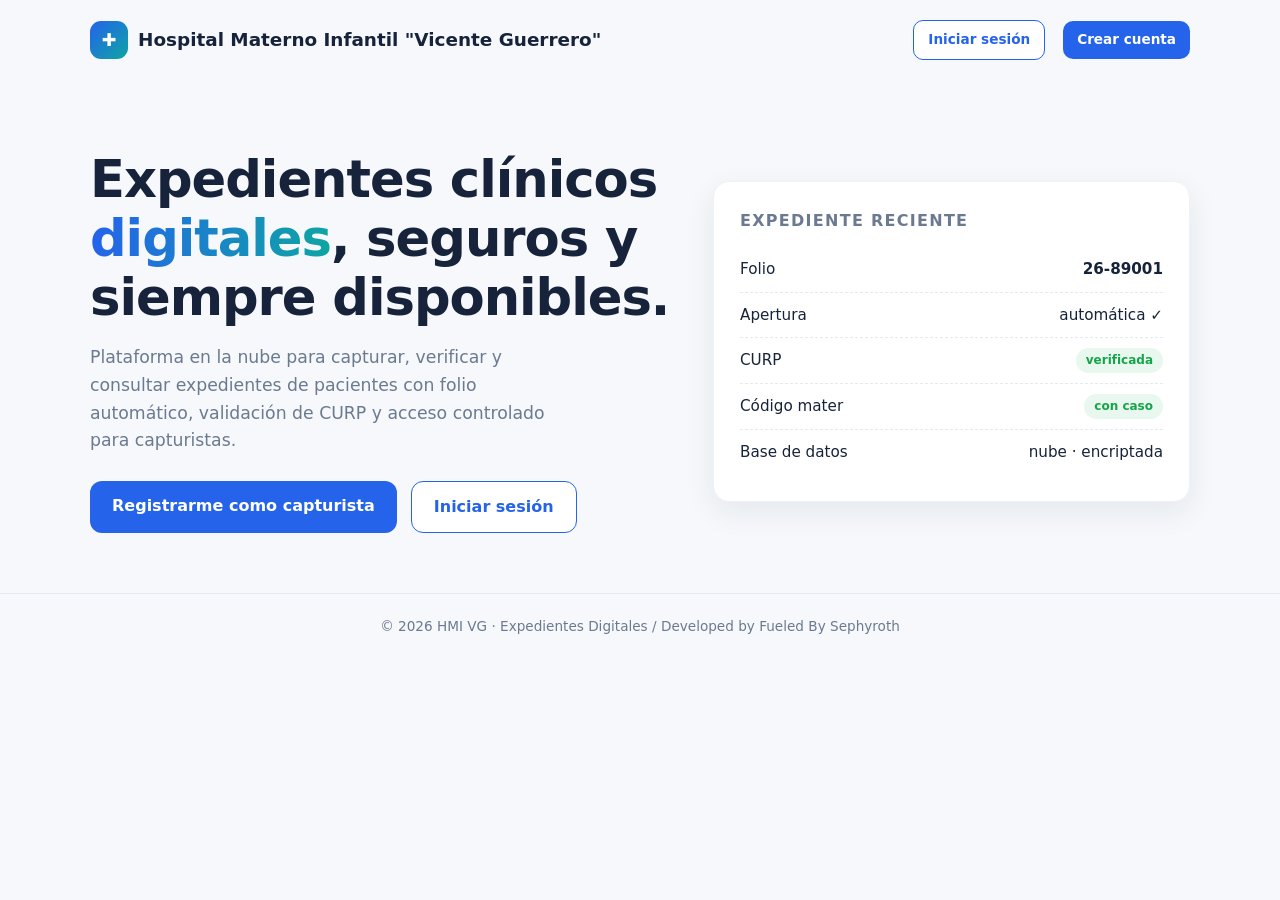
<file: index.html>
<!DOCTYPE html>
<html lang="es">
<head>
<meta charset="UTF-8">
<meta name="viewport" content="width=device-width, initial-scale=1.0">
<title>Hospital · Expedientes Digitales</title>
<link rel="stylesheet" href="css/style.css">
</head>
<body>
<header class="container">
  <nav class="nav">
    <div class="brand"><div class="logo">✚</div>Hospital Materno Infantil "Vicente Guerrero"</div>
    <div class="nav-links">
      <a href="login.html" class="btn btn-outline btn-sm">Iniciar sesión</a>
      <a href="registro.html" class="btn btn-primary btn-sm">Crear cuenta</a>
    </div>
  </nav>
</header>

<main class="container">
  <section class="hero">
    <div>
      <h1>Expedientes clínicos <span>digitales</span>, seguros y siempre disponibles.</h1>
      <p>Plataforma en la nube para capturar, verificar y consultar expedientes de pacientes
         con folio automático, validación de CURP y acceso controlado para capturistas.</p>
      <div class="hero-actions">
        <a href="registro.html" class="btn btn-primary">Registrarme como capturista</a>
        <a href="login.html" class="btn btn-outline">Iniciar sesión</a>
      </div>
    </div>
    <div class="hero-card">
      <h3>Expediente reciente</h3>
      <div class="row"><span>Folio</span><b>26-89001</b></div>
      <div class="row"><span>Apertura</span><span>automática ✓</span></div>
      <div class="row"><span>CURP</span><span class="badge badge-ok">verificada</span></div>
      <div class="row"><span>Código mater</span><span class="badge badge-ok">con caso</span></div>
      <div class="row"><span>Base de datos</span><span>nube · encriptada</span></div>
    </div>
  </section>

</main>

<footer>© 2026 HMI VG · Expedientes Digitales / Developed by Fueled By Sephyroth</footer>
</body>
</html>
</file>
<file: css/style.css>
:root{
  --bg:#f6f8fb; --card:#ffffff; --ink:#16233a; --muted:#6b7a90;
  --primary:#2563eb; --primary-dark:#1e40af; --accent:#0ea5a4;
  --danger:#dc2626; --ok:#16a34a; --radius:16px;
  --shadow:0 10px 30px rgba(22,35,58,.08);
  --font:'Inter',system-ui,-apple-system,sans-serif;
}
*{margin:0;padding:0;box-sizing:border-box}
body{font-family:var(--font);background:var(--bg);color:var(--ink);line-height:1.6}
a{text-decoration:none;color:var(--primary)}
.container{width:min(1100px,92%);margin:0 auto}

/* ---------- Landing ---------- */
.nav{display:flex;justify-content:space-between;align-items:center;padding:20px 0}
.brand{display:flex;align-items:center;gap:10px;font-weight:800;font-size:1.15rem;color:var(--ink)}
.brand .logo{width:38px;height:38px;border-radius:11px;background:linear-gradient(135deg,var(--primary),var(--accent));
  display:grid;place-items:center;color:#fff;font-size:1.1rem}
.nav-links{display:flex;gap:18px;align-items:center}
.btn{display:inline-block;border:none;cursor:pointer;font:inherit;font-weight:600;
  padding:12px 22px;border-radius:12px;transition:.2s}
.btn-primary{background:var(--primary);color:#fff}
.btn-primary:hover{background:var(--primary-dark);transform:translateY(-2px)}
.btn-outline{background:#fff;color:var(--primary);border:1.5px solid var(--primary)}
.btn-outline:hover{background:#eef4ff}
.btn-block{width:100%}
.hero{padding:70px 0 60px;display:grid;grid-template-columns:1.1fr .9fr;gap:40px;align-items:center}
.hero h1{font-size:clamp(2rem,4.5vw,3.2rem);line-height:1.15;letter-spacing:-.02em}
.hero h1 span{background:linear-gradient(90deg,var(--primary),var(--accent));
  -webkit-background-clip:text;background-clip:text;color:transparent}
.hero p{color:var(--muted);font-size:1.08rem;margin:18px 0 26px;max-width:480px}
.hero-actions{display:flex;gap:14px;flex-wrap:wrap}
.hero-card{background:var(--card);border-radius:var(--radius);box-shadow:var(--shadow);
  padding:26px;border:1px solid #eef1f6}
.hero-card h3{margin-bottom:14px;font-size:1rem;color:var(--muted);text-transform:uppercase;letter-spacing:.08em}
.hero-card .row{display:flex;justify-content:space-between;padding:10px 0;border-bottom:1px dashed #e5eaf2;font-size:.95rem}
.hero-card .row:last-child{border:none}
.badge{padding:3px 10px;border-radius:999px;font-size:.75rem;font-weight:600}
.badge-ok{background:#e8f8ee;color:var(--ok)}
.features{display:grid;grid-template-columns:repeat(auto-fit,minmax(230px,1fr));gap:20px;padding:40px 0 70px}
.feature{background:var(--card);border-radius:var(--radius);padding:24px;box-shadow:var(--shadow);border:1px solid #eef1f6}
.feature .ico{width:44px;height:44px;border-radius:12px;display:grid;place-items:center;font-size:1.2rem;margin-bottom:14px}
.feature h4{margin-bottom:6px}
.feature p{color:var(--muted);font-size:.92rem}
footer{border-top:1px solid #e5eaf2;padding:22px 0;color:var(--muted);font-size:.85rem;text-align:center}
@media(max-width:820px){.hero{grid-template-columns:1fr}.nav-links{display:none}}

/* ---------- Auth ---------- */
.auth-wrap{min-height:100vh;display:grid;place-items:center;padding:24px;
  background:linear-gradient(160deg,#eef4ff 0%,#f6f8fb 55%,#e6fffa 100%)}
.auth-card{width:min(420px,100%);background:var(--card);border-radius:20px;box-shadow:var(--shadow);
  padding:36px;border:1px solid #eef1f6}
.auth-card h1{font-size:1.5rem;margin:14px 0 4px}
.auth-card .sub{color:var(--muted);font-size:.92rem;margin-bottom:22px}
.field{margin-bottom:16px}
label{display:block;font-size:.85rem;font-weight:600;margin-bottom:6px;color:#33445e}
input,select{width:100%;padding:12px 14px;border:1.5px solid #dbe3ef;border-radius:12px;
  font:inherit;background:#fbfcfe;transition:.15s;color:var(--ink)}
input:focus,select:focus{outline:none;border-color:var(--primary);background:#fff;
  box-shadow:0 0 0 4px rgba(37,99,235,.1)}
input[readonly]{background:#eef2f7;color:var(--muted);cursor:not-allowed}
.msg{margin-top:14px;font-size:.88rem;border-radius:10px;padding:10px 14px;display:none}
.msg.error{display:block;background:#fdecec;color:var(--danger)}
.msg.ok{display:block;background:#e8f8ee;color:var(--ok)}
.auth-alt{text-align:center;margin-top:18px;font-size:.9rem;color:var(--muted)}

/* ---------- App / captura ---------- */
.topbar{background:var(--card);border-bottom:1px solid #e5eaf2;padding:14px 0;position:sticky;top:0;z-index:10}
.topbar .container{display:flex;justify-content:space-between;align-items:center}
.topbar .user{font-size:.9rem;color:var(--muted)}
.topbar .actions{display:flex;gap:10px;align-items:center}
.btn-sm{padding:8px 14px;font-size:.85rem;border-radius:10px}
.page{padding:36px 0 60px}
.page h1{font-size:1.6rem;letter-spacing:-.01em}
.page .sub{color:var(--muted);margin:4px 0 24px}
.panel{background:var(--card);border-radius:var(--radius);box-shadow:var(--shadow);
  border:1px solid #eef1f6;padding:28px}
.grid{display:grid;grid-template-columns:repeat(2,1fr);gap:0 22px}
.grid .full{grid-column:1/-1}
.hint{font-size:.78rem;color:var(--muted);margin-top:4px}
.hint.error{color:var(--danger)}
.hint.ok{color:var(--ok)}
fieldset{border:1.5px solid #e5eaf2;border-radius:14px;padding:16px 18px 18px;margin:18px 0}
legend{font-size:.85rem;font-weight:700;color:var(--primary);padding:0 8px}
.radio-row{display:flex;gap:22px;align-items:center;padding-top:6px}
.radio-row label{display:flex;align-items:center;gap:7px;font-weight:500;font-size:.92rem;cursor:pointer}
.radio-row input{width:auto;accent-color:var(--primary)}
.form-actions{display:flex;gap:12px;margin-top:22px;flex-wrap:wrap}
.btn-ghost{background:#f1f5f9;color:var(--ink)}
.btn-ghost:hover{background:#e2e8f0}

/* ---------- Búsqueda ---------- */
.search-bar{display:flex;gap:12px;flex-wrap:wrap;margin-bottom:24px}
.search-bar input{flex:1;min-width:240px}
.results table{width:100%;border-collapse:collapse;font-size:.92rem}
.results th{text-align:left;padding:10px 12px;color:var(--muted);font-size:.78rem;
  text-transform:uppercase;letter-spacing:.06em;border-bottom:2px solid #eef1f6}
.results td{padding:12px;border-bottom:1px solid #f0f3f8}
.results tr:hover td{background:#f8faff}
.empty{text-align:center;color:var(--muted);padding:36px 0}
.tag{padding:3px 10px;border-radius:999px;font-size:.72rem;font-weight:700}
.tag-blue{background:#e7efff;color:var(--primary)}
.tag-teal{background:#d9f6f5;color:#0f766e}
.tag-red{background:#fdecec;color:var(--danger)}
.tag-gray{background:#eef2f7;color:var(--muted)}

/* ---------- Modal ---------- */
.modal-bg{position:fixed;inset:0;background:rgba(15,23,42,.45);display:none;
  place-items:center;padding:20px;z-index:50}
.modal-bg.open{display:grid}
.modal{width:min(640px,100%);max-height:85vh;overflow:auto;background:#fff;
  border-radius:18px;padding:28px;box-shadow:0 25px 60px rgba(0,0,0,.25)}
.modal h2{font-size:1.25rem;margin-bottom:16px}
.kv{display:grid;grid-template-columns:1fr 1fr;gap:12px 20px;font-size:.92rem}
.kv div span{display:block;color:var(--muted);font-size:.75rem;text-transform:uppercase;letter-spacing:.05em}
.modal .close-row{display:flex;justify-content:flex-end;margin-top:20px}
@media(max-width:680px){.grid{grid-template-columns:1fr}.kv{grid-template-columns:1fr}}
</file>
